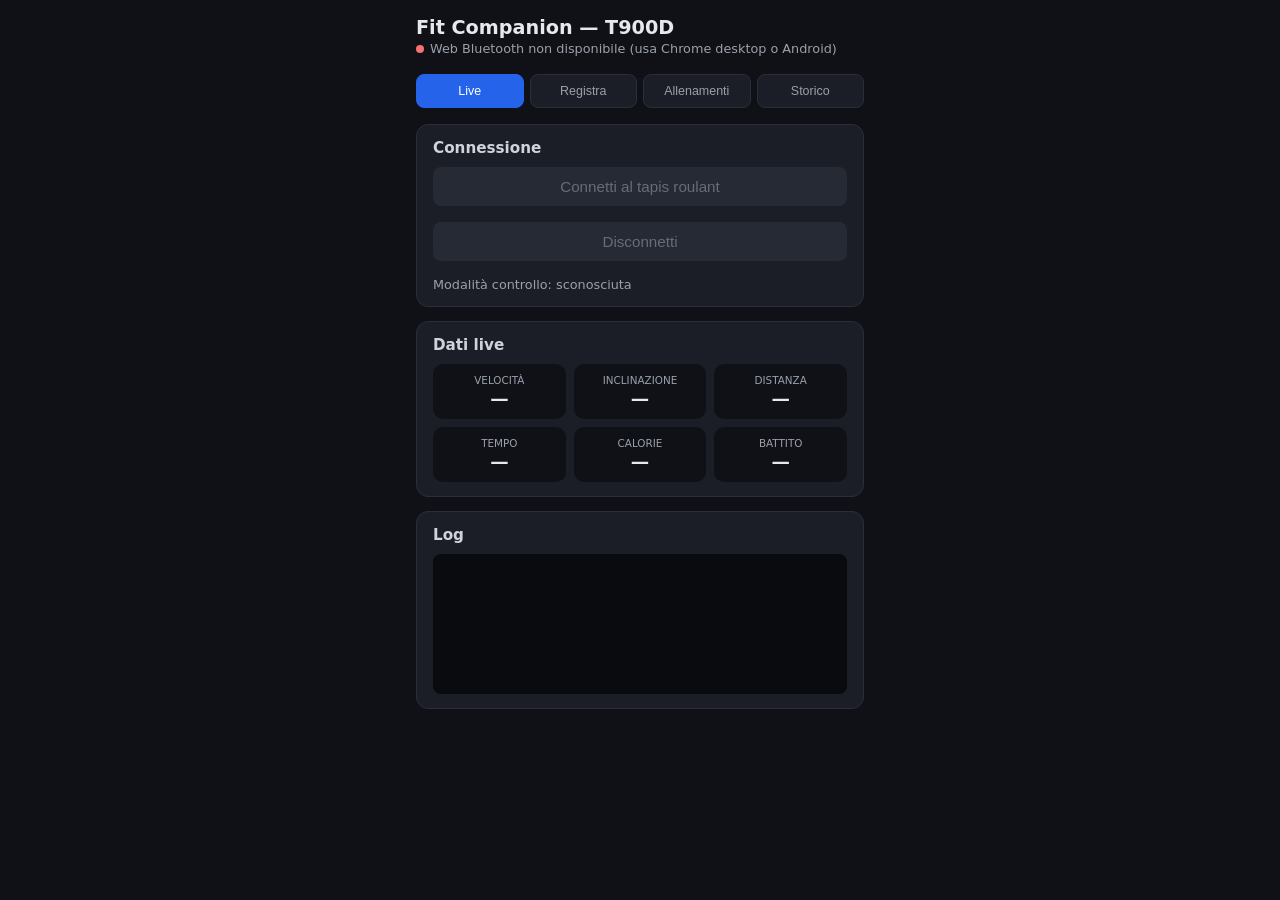
<file: index.html>
<!DOCTYPE html>
<html lang="it">
<head>
<meta charset="UTF-8">
<meta name="viewport" content="width=device-width, initial-scale=1, viewport-fit=cover">
<meta name="theme-color" content="#0f1117">
<title>Fit Companion T900D</title>
<link rel="stylesheet" href="style.css">
<link rel="manifest" href="manifest.json">
<link rel="icon" href="icon-192.png">
<link rel="apple-touch-icon" href="icon-192.png">
</head>
<body>

<header>
  <h1>Fit Companion &mdash; T900D</h1>
  <div class="status-line">
    <span class="dot" id="connDot"></span>
    <span id="connText">Non connesso</span>
  </div>
</header>

<nav class="tabs">
  <button data-screen="live" class="active">Live</button>
  <button data-screen="record">Registra</button>
  <button data-screen="library">Allenamenti</button>
  <button data-screen="history">Storico</button>
</nav>

<!-- SCHERMATA: LIVE / CONNESSIONE -->
<section id="screen-live" class="screen active">
  <div class="card">
    <h2>Connessione</h2>
    <div class="row">
      <button class="btn block" id="btnConnect">Connetti al tapis roulant</button>
      <button class="btn secondary block" id="btnDisconnect" disabled>Disconnetti</button>
    </div>
    <div class="status-line" id="controlModeText">Modalit&agrave; controllo: sconosciuta</div>
  </div>

  <div class="card">
    <h2>Dati live</h2>
    <div class="telemetry-grid">
      <div class="tile"><div class="label">Velocit&agrave;</div><div class="value" id="tSpeed">&mdash;</div></div>
      <div class="tile"><div class="label">Inclinazione</div><div class="value" id="tIncline">&mdash;</div></div>
      <div class="tile"><div class="label">Distanza</div><div class="value" id="tDistance">&mdash;</div></div>
      <div class="tile"><div class="label">Tempo</div><div class="value" id="tElapsed">&mdash;</div></div>
      <div class="tile"><div class="label">Calorie</div><div class="value" id="tCalories">&mdash;</div></div>
      <div class="tile"><div class="label">Battito</div><div class="value" id="tHr">&mdash;</div></div>
    </div>
  </div>

  <div class="card" id="executionCard" hidden>
    <h2><span id="execWorkoutName">Allenamento in corso</span> <span class="badge" id="execModeBadge">&mdash;</span></h2>
    <div class="big-metric">
      <div class="value" id="execCountdown">--:--</div>
      <div class="label" id="execCurrentStep">&mdash;</div>
    </div>
    <p class="step-preview" id="execNextStep"></p>
    <button class="btn danger block" id="btnStopExecution">Interrompi allenamento</button>
  </div>

  <div class="card" id="manualControlCard" hidden>
    <h2>Controllo manuale</h2>
    <div class="row">
      <button class="btn secondary" id="btnStart">Start/Resume</button>
      <button class="btn danger" id="btnStop">Stop</button>
    </div>
    <div class="row">
      <input type="number" id="inSpeed" step="0.1" min="0" max="20" value="4.0" style="width:90px">
      <button class="btn secondary" id="btnSetSpeed">Imposta velocit&agrave; (km/h)</button>
    </div>
    <div class="row">
      <input type="number" id="inIncline" step="0.5" min="0" max="15" value="1.0" style="width:90px">
      <button class="btn secondary" id="btnSetIncline">Imposta inclinazione (%)</button>
    </div>
    <p class="step-preview" id="inclineNote" hidden>Questo tapis roulant non dichiara supporto al controllo remoto dell'inclinazione (verificato leggendo le sue funzionalità FTMS) — regolala manualmente sui tasti fisici.</p>
  </div>

  <div class="card">
    <h2>Log</h2>
    <div class="log-box" id="log"></div>
  </div>
</section>

<!-- SCHERMATA: REGISTRAZIONE -->
<section id="screen-record" class="screen">
  <div class="card" id="recordIdleCard">
    <h2>Registra un allenamento libero</h2>
    <p class="step-preview">
      Avvia la registrazione, poi regola manualmente velocit&agrave; e inclinazione (sui tasti fisici del tapis roulant,
      o da qui se il controllo remoto &egrave; disponibile). L'app registra ogni cambiamento in tempo reale.
    </p>
    <button class="btn block" id="btnStartRecording" disabled>Inizia registrazione</button>
    <p class="step-preview" id="recordDisabledHint">Connettiti al tapis roulant dalla scheda Live per iniziare.</p>
  </div>

  <div class="card" id="recordActiveCard" hidden>
    <div class="big-metric">
      <div class="value" id="recElapsed">00:00</div>
      <div class="label">Registrazione in corso &mdash; <span id="recStepCount">0</span> cambi rilevati</div>
    </div>
    <div class="telemetry-grid">
      <div class="tile"><div class="label">Velocit&agrave; ora</div><div class="value" id="recSpeed">&mdash;</div></div>
      <div class="tile"><div class="label">Inclinazione ora</div><div class="value" id="recIncline">&mdash;</div></div>
    </div>
    <button class="btn danger block" id="btnStopRecording" style="margin-top:10px">Ferma registrazione</button>
  </div>

  <div class="card" id="saveChoiceCard" hidden>
    <h2>Allenamento terminato</h2>
    <p class="step-preview" id="saveChoiceSummary"></p>
    <div class="save-choice">
      <button class="btn secondary block" id="btnDiscard">Non salvare</button>
      <div class="row">
        <input type="text" id="inTemplateName" placeholder="Nome allenamento (es. Corsa media 30 min)" style="flex:1">
      </div>
      <button class="btn block" id="btnSaveAsIs">Salva come preferito</button>
      <div class="row">
        <input type="number" id="inScalePercent" value="10" min="1" max="100" style="width:70px">
        <span class="step-preview">% pi&ugrave; difficile</span>
      </div>
      <button class="btn secondary block" id="btnSaveScaled">Salva e crea variante pi&ugrave; difficile</button>
    </div>
  </div>
</section>

<!-- SCHERMATA: LIBRERIA -->
<section id="screen-library" class="screen">
  <div class="card">
    <h2>Crea un nuovo allenamento</h2>
    <div class="row">
      <input type="text" id="inBuilderName" placeholder="Nome allenamento" style="flex:1">
    </div>
    <div id="builderSteps"></div>
    <div class="row">
      <button class="btn secondary" id="btnAddBuilderStep" type="button">+ Aggiungi step</button>
    </div>
    <button class="btn block" id="btnSaveBuilder">Salva allenamento</button>
  </div>

  <div class="card">
    <h2>Allenamenti salvati</h2>
    <div id="templateList"></div>
    <div class="empty-state" id="templateEmpty">Nessun allenamento salvato ancora. Registrane uno nella scheda "Registra".</div>
  </div>

  <div class="card" id="stepEditorCard" hidden>
    <h2 id="stepEditorTitle">Modifica allenamento</h2>
    <div class="row">
      <input type="text" id="editTemplateName" placeholder="Nome allenamento" style="flex:1">
    </div>
    <div id="editSteps"></div>
    <div class="row">
      <button class="btn secondary" id="btnAddEditStep" type="button">+ Aggiungi step</button>
    </div>
    <div class="row">
      <button class="btn secondary" id="btnCancelEdit" type="button">Annulla</button>
      <button class="btn" id="btnConfirmEdit" type="button" style="flex:1">Conferma</button>
    </div>
  </div>

</section>

<!-- SCHERMATA: STORICO -->
<section id="screen-history" class="screen">
  <div class="card">
    <h2>Log allenamenti</h2>
    <div id="historyList"></div>
    <div class="empty-state" id="historyEmpty">Nessun allenamento ancora completato. Avviane uno dalla scheda "Allenamenti".</div>
  </div>
</section>

<script src="app.js"></script>
</body>
</html>
</file>
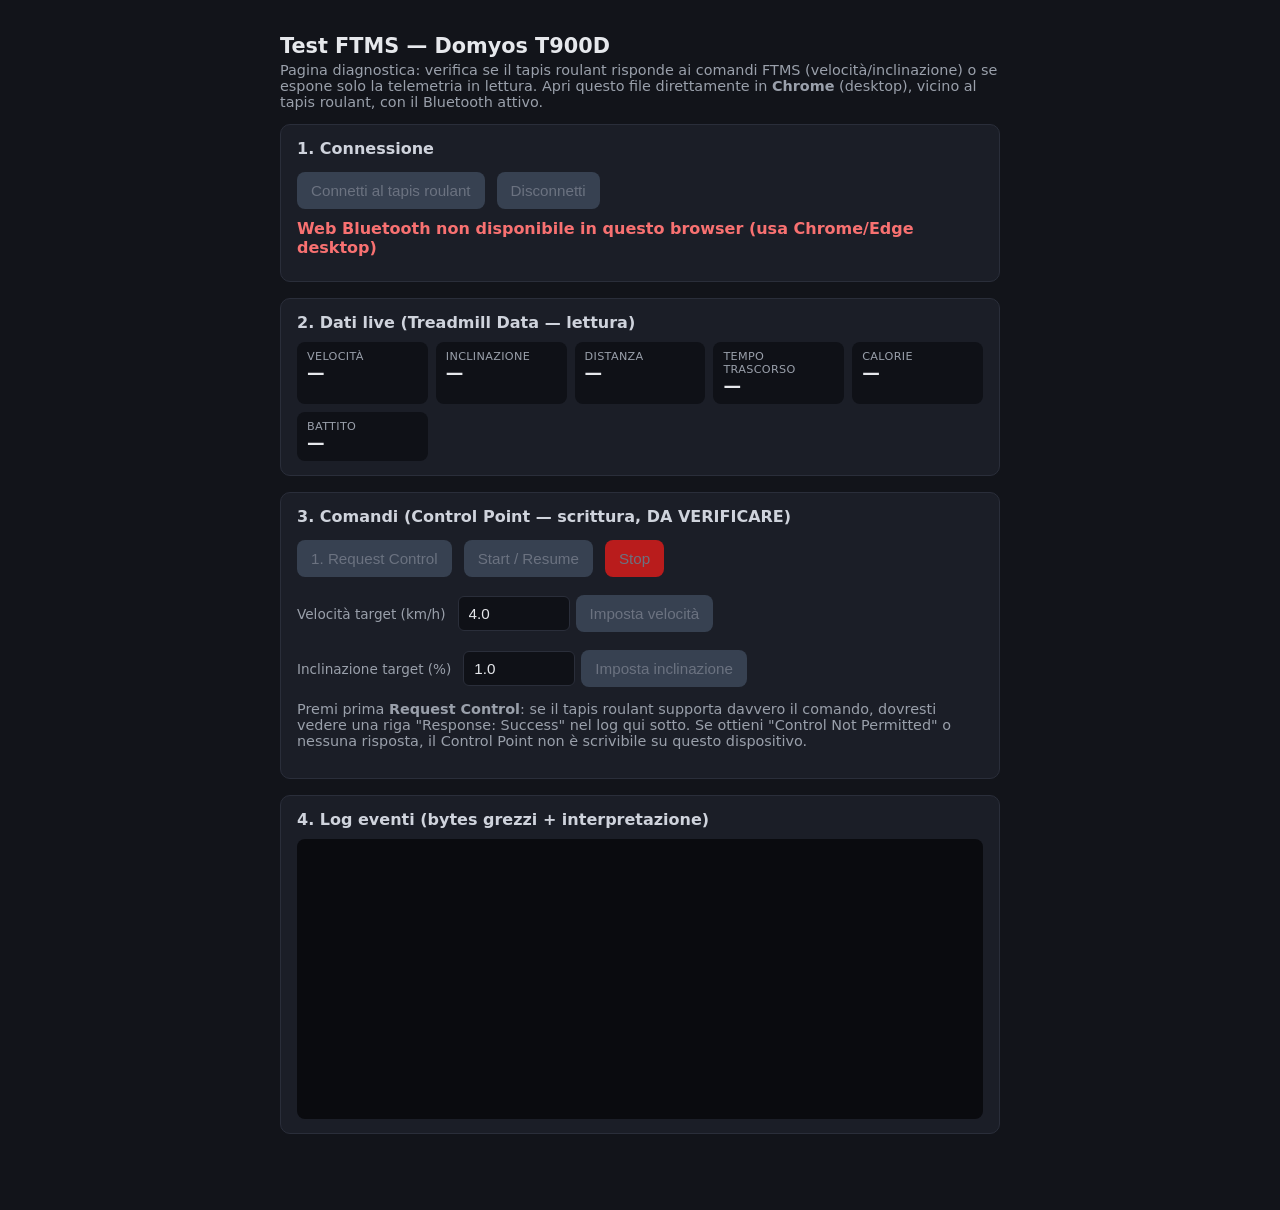
<file: test-ftms.html>
<!DOCTYPE html>
<html lang="it">
<head>
<meta charset="UTF-8">
<title>Test FTMS - Domyos T900D</title>
<style>
  :root { color-scheme: dark; }
  body {
    background: #12141a;
    color: #e6e8ec;
    font-family: system-ui, -apple-system, "Segoe UI", sans-serif;
    max-width: 720px;
    margin: 0 auto;
    padding: 20px 16px 60px;
  }
  h1 { font-size: 1.3rem; margin-bottom: 4px; }
  p.sub { color: #9aa0ab; margin-top: 0; font-size: 0.9rem; }
  section {
    background: #1b1e27;
    border: 1px solid #2a2e3a;
    border-radius: 10px;
    padding: 14px 16px;
    margin-bottom: 16px;
  }
  h2 { font-size: 1rem; margin: 0 0 10px; color: #cfd3dc; }
  .status { font-weight: 600; }
  .status.ok { color: #4ade80; }
  .status.bad { color: #f87171; }
  .status.warn { color: #fbbf24; }
  button {
    background: #2563eb;
    color: white;
    border: none;
    border-radius: 8px;
    padding: 10px 14px;
    font-size: 0.95rem;
    cursor: pointer;
    margin: 4px 6px 4px 0;
  }
  button:disabled { background: #374151; color: #6b7280; cursor: not-allowed; }
  button.danger { background: #b91c1c; }
  input[type=number] {
    background: #0f1117;
    border: 1px solid #2a2e3a;
    color: #e6e8ec;
    border-radius: 6px;
    padding: 8px 10px;
    width: 90px;
    font-size: 0.95rem;
  }
  label { display: inline-block; margin-right: 6px; color: #9aa0ab; font-size: 0.85rem; }
  .row { margin-bottom: 10px; display: flex; align-items: center; flex-wrap: wrap; gap: 6px; }
  .telemetry { display: grid; grid-template-columns: repeat(auto-fill, minmax(120px, 1fr)); gap: 8px; }
  .tile { background: #0f1117; border-radius: 8px; padding: 8px 10px; }
  .tile .label { font-size: 0.7rem; color: #9aa0ab; text-transform: uppercase; letter-spacing: 0.03em; }
  .tile .value { font-size: 1.1rem; font-weight: 600; }
  #log {
    background: #0a0b0f;
    border-radius: 8px;
    padding: 10px;
    height: 260px;
    overflow-y: auto;
    font-family: "Consolas", "SFMono-Regular", monospace;
    font-size: 0.78rem;
    white-space: pre-wrap;
    word-break: break-all;
  }
  .log-line { margin-bottom: 3px; }
  .log-line.rx { color: #93c5fd; }
  .log-line.tx { color: #fcd34d; }
  .log-line.err { color: #f87171; }
  .log-line.info { color: #9aa0ab; }
</style>
</head>
<body>

<h1>Test FTMS &mdash; Domyos T900D</h1>
<p class="sub">
  Pagina diagnostica: verifica se il tapis roulant risponde ai comandi FTMS (velocità/inclinazione)
  o se espone solo la telemetria in lettura. Apri questo file direttamente in <strong>Chrome</strong> (desktop),
  vicino al tapis roulant, con il Bluetooth attivo.
</p>

<section>
  <h2>1. Connessione</h2>
  <div class="row">
    <button id="btnConnect">Connetti al tapis roulant</button>
    <button id="btnDisconnect" disabled>Disconnetti</button>
    <span id="connStatus" class="status">Non connesso</span>
  </div>
</section>

<section>
  <h2>2. Dati live (Treadmill Data — lettura)</h2>
  <div class="telemetry">
    <div class="tile"><div class="label">Velocità</div><div class="value" id="tSpeed">&mdash;</div></div>
    <div class="tile"><div class="label">Inclinazione</div><div class="value" id="tIncline">&mdash;</div></div>
    <div class="tile"><div class="label">Distanza</div><div class="value" id="tDistance">&mdash;</div></div>
    <div class="tile"><div class="label">Tempo trascorso</div><div class="value" id="tElapsed">&mdash;</div></div>
    <div class="tile"><div class="label">Calorie</div><div class="value" id="tCalories">&mdash;</div></div>
    <div class="tile"><div class="label">Battito</div><div class="value" id="tHr">&mdash;</div></div>
  </div>
</section>

<section>
  <h2>3. Comandi (Control Point — scrittura, DA VERIFICARE)</h2>
  <div class="row">
    <button id="btnRequestControl" disabled>1. Request Control</button>
    <button id="btnStart" disabled>Start / Resume</button>
    <button id="btnStop" disabled class="danger">Stop</button>
  </div>
  <div class="row">
    <label>Velocità target (km/h)</label>
    <input type="number" id="inSpeed" min="0" max="20" step="0.1" value="4.0">
    <button id="btnSetSpeed" disabled>Imposta velocità</button>
  </div>
  <div class="row">
    <label>Inclinazione target (%)</label>
    <input type="number" id="inIncline" min="0" max="15" step="0.5" value="1.0">
    <button id="btnSetIncline" disabled>Imposta inclinazione</button>
  </div>
  <p class="sub" style="margin-top:8px;">
    Premi prima <strong>Request Control</strong>: se il tapis roulant supporta davvero il comando,
    dovresti vedere una riga "Response: Success" nel log qui sotto. Se ottieni "Control Not Permitted"
    o nessuna risposta, il Control Point non è scrivibile su questo dispositivo.
  </p>
</section>

<section>
  <h2>4. Log eventi (bytes grezzi + interpretazione)</h2>
  <div id="log"></div>
</section>

<script>
const FTMS_SERVICE = 0x1826;
const TREADMILL_DATA_CHAR = 0x2acd;
const CONTROL_POINT_CHAR = 0x2ad9;

let device = null;
let server = null;
let controlPointChar = null;

const logEl = document.getElementById('log');
function log(msg, cls) {
  const line = document.createElement('div');
  line.className = 'log-line ' + (cls || 'info');
  const time = new Date().toLocaleTimeString('it-IT', { hour12: false });
  line.textContent = `[${time}] ${msg}`;
  logEl.appendChild(line);
  logEl.scrollTop = logEl.scrollHeight;
}

function bytesToHex(dataView) {
  let out = [];
  for (let i = 0; i < dataView.byteLength; i++) {
    out.push(dataView.getUint8(i).toString(16).padStart(2, '0'));
  }
  return out.join(' ');
}

function setStatus(text, kind) {
  const el = document.getElementById('connStatus');
  el.textContent = text;
  el.className = 'status ' + (kind || '');
}

function setControlsEnabled(enabled) {
  ['btnRequestControl', 'btnStart', 'btnStop', 'btnSetSpeed', 'btnSetIncline'].forEach(id => {
    document.getElementById(id).disabled = !enabled;
  });
}

// --- Parsing Treadmill Data (0x2ACD) secondo spec Bluetooth FTMS ---
function parseTreadmillData(dataView) {
  let offset = 0;
  const flags = dataView.getUint16(offset, true); offset += 2;
  log(`RX Treadmill Data — flags=0x${flags.toString(16).padStart(4,'0')} bytes=[${bytesToHex(dataView)}]`, 'rx');

  const hasFlag = bit => (flags & (1 << bit)) !== 0;

  // Bit 0 = "More Data": se 0, la velocità istantanea È presente (unico flag invertito)
  if (!hasFlag(0)) {
    const speed = dataView.getUint16(offset, true) / 100; offset += 2;
    document.getElementById('tSpeed').textContent = speed.toFixed(2) + ' km/h';
  }
  if (hasFlag(1)) { offset += 2; } // Average Speed (non mostrata)
  if (hasFlag(2)) {
    const b0 = dataView.getUint8(offset);
    const b1 = dataView.getUint8(offset + 1);
    const b2 = dataView.getUint8(offset + 2);
    const distance = b0 | (b1 << 8) | (b2 << 16);
    offset += 3;
    document.getElementById('tDistance').textContent = distance + ' m';
  }
  if (hasFlag(3)) {
    const incline = dataView.getInt16(offset, true) / 10; offset += 2;
    offset += 2; // Ramp Angle Setting, non mostrato
    document.getElementById('tIncline').textContent = incline.toFixed(1) + ' %';
  }
  if (hasFlag(4)) { offset += 4; } // Elevation gain (+/-)
  if (hasFlag(5)) { offset += 1; } // Instantaneous Pace
  if (hasFlag(6)) { offset += 1; } // Average Pace
  if (hasFlag(7)) {
    const totalEnergy = dataView.getUint16(offset, true); offset += 2;
    offset += 2; // Energy per hour
    offset += 1; // Energy per minute
    document.getElementById('tCalories').textContent = totalEnergy + ' kcal';
  }
  if (hasFlag(8)) {
    const hr = dataView.getUint8(offset); offset += 1;
    document.getElementById('tHr').textContent = hr + ' bpm';
  }
  if (hasFlag(9)) { offset += 1; } // MET
  if (hasFlag(10)) {
    const elapsed = dataView.getUint16(offset, true); offset += 2;
    document.getElementById('tElapsed').textContent = elapsed + ' s';
  }
  if (hasFlag(11)) { offset += 2; } // Remaining time
  if (hasFlag(12)) { offset += 4; } // Force on belt + power
}

function onTreadmillData(event) {
  try {
    parseTreadmillData(event.target.value);
  } catch (e) {
    log('Errore nel parsing dei dati: ' + e.message, 'err');
  }
}

const RESULT_CODES = {
  1: 'Success',
  2: 'Op Code Not Supported',
  3: 'Invalid Parameter',
  4: 'Operation Failed',
  5: 'Control Not Permitted'
};

function onControlPointResponse(event) {
  const dv = event.target.value;
  log(`RX Control Point response — bytes=[${bytesToHex(dv)}]`, 'rx');
  if (dv.byteLength >= 3 && dv.getUint8(0) === 0x80) {
    const requestOpCode = dv.getUint8(1);
    const resultCode = dv.getUint8(2);
    const resultText = RESULT_CODES[resultCode] || `Sconosciuto (${resultCode})`;
    const kind = resultCode === 1 ? 'rx' : 'err';
    log(`  -> Risposta al comando 0x${requestOpCode.toString(16)}: ${resultText}`, kind);
  }
}

async function connect() {
  try {
    log('Apro il selettore dispositivi Bluetooth...', 'info');
    device = await navigator.bluetooth.requestDevice({
      filters: [
        { services: [FTMS_SERVICE] },
        { namePrefix: 'domyos-tc-' } // prefisso nome BLE usato dai tapis roulant Domyos (scoperto dall'SDK di Kinomap)
      ],
      optionalServices: [FTMS_SERVICE]
    });
    log(`Dispositivo selezionato: ${device.name || '(senza nome)'}`, 'info');

    device.addEventListener('gattserverdisconnected', onDisconnected);

    server = await device.gatt.connect();
    const service = await server.getPrimaryService(FTMS_SERVICE);

    const treadmillChar = await service.getCharacteristic(TREADMILL_DATA_CHAR);
    await treadmillChar.startNotifications();
    treadmillChar.addEventListener('characteristicvaluechanged', onTreadmillData);
    log('Sottoscritto a Treadmill Data (0x2ACD).', 'info');

    try {
      controlPointChar = await service.getCharacteristic(CONTROL_POINT_CHAR);
      await controlPointChar.startNotifications();
      controlPointChar.addEventListener('characteristicvaluechanged', onControlPointResponse);
      log('Control Point (0x2AD9) trovato e sottoscritto per le risposte.', 'info');
      setControlsEnabled(true);
    } catch (e) {
      log('Control Point (0x2AD9) NON disponibile su questo dispositivo: ' + e.message, 'err');
      setControlsEnabled(false);
    }

    setStatus('Connesso a ' + (device.name || 'tapis roulant'), 'ok');
    document.getElementById('btnConnect').disabled = true;
    document.getElementById('btnDisconnect').disabled = false;
  } catch (e) {
    log('Errore di connessione: ' + e.message, 'err');
    setStatus('Connessione fallita', 'bad');
  }
}

function onDisconnected() {
  setStatus('Disconnesso', 'warn');
  document.getElementById('btnConnect').disabled = false;
  document.getElementById('btnDisconnect').disabled = true;
  setControlsEnabled(false);
  log('Dispositivo disconnesso.', 'info');
}

function disconnect() {
  if (device && device.gatt.connected) {
    device.gatt.disconnect();
  }
}

async function writeControlPoint(bytes, label) {
  if (!controlPointChar) {
    log('Control Point non disponibile, impossibile inviare: ' + label, 'err');
    return;
  }
  try {
    const buf = new Uint8Array(bytes);
    log(`TX ${label} — bytes=[${bytesToHex(new DataView(buf.buffer))}]`, 'tx');
    await controlPointChar.writeValueWithResponse(buf);
  } catch (e) {
    log(`Errore inviando "${label}": ${e.message}`, 'err');
  }
}

function requestControl() {
  writeControlPoint([0x00], 'Request Control');
}

function setTargetSpeed() {
  const kmh = parseFloat(document.getElementById('inSpeed').value);
  const raw = Math.round(kmh * 100); // risoluzione 0.01 km/h
  writeControlPoint([0x02, raw & 0xff, (raw >> 8) & 0xff], `Set Target Speed (${kmh} km/h)`);
}

function setTargetIncline() {
  const pct = parseFloat(document.getElementById('inIncline').value);
  let raw = Math.round(pct * 10); // risoluzione 0.1%
  if (raw < 0) raw = 0x10000 + raw; // complemento a 2 su 16 bit se negativo
  writeControlPoint([0x03, raw & 0xff, (raw >> 8) & 0xff], `Set Target Inclination (${pct} %)`);
}

function start() {
  writeControlPoint([0x07], 'Start / Resume');
}

function stop() {
  writeControlPoint([0x08, 0x01], 'Stop');
}

document.getElementById('btnConnect').addEventListener('click', connect);
document.getElementById('btnDisconnect').addEventListener('click', disconnect);
document.getElementById('btnRequestControl').addEventListener('click', requestControl);
document.getElementById('btnSetSpeed').addEventListener('click', setTargetSpeed);
document.getElementById('btnSetIncline').addEventListener('click', setTargetIncline);
document.getElementById('btnStart').addEventListener('click', start);
document.getElementById('btnStop').addEventListener('click', stop);

if (!navigator.bluetooth) {
  setStatus('Web Bluetooth non disponibile in questo browser (usa Chrome/Edge desktop)', 'bad');
  document.getElementById('btnConnect').disabled = true;
}
</script>

</body>
</html>
</file>
<file: style.css>
:root { color-scheme: dark; }

* { box-sizing: border-box; }

body {
  background: #0f1117;
  color: #e6e8ec;
  font-family: system-ui, -apple-system, "Segoe UI", sans-serif;
  margin: 0;
  padding: 0 16px 90px;
  max-width: 480px;
  margin-inline: auto;
}

header {
  padding: 16px 0 8px;
  position: sticky;
  top: 0;
  background: #0f1117;
  z-index: 10;
}

header h1 {
  font-size: 1.2rem;
  margin: 0 0 2px;
}

.status-line {
  font-size: 0.8rem;
  color: #9aa0ab;
  display: flex;
  align-items: center;
  gap: 6px;
}

.dot {
  width: 8px;
  height: 8px;
  border-radius: 50%;
  background: #4b5563;
  display: inline-block;
}
.dot.ok { background: #4ade80; }
.dot.bad { background: #f87171; }
.dot.warn { background: #fbbf24; }

nav.tabs {
  display: flex;
  gap: 6px;
  margin: 10px 0 4px;
  position: sticky;
  top: 52px;
  background: #0f1117;
  z-index: 9;
  padding-bottom: 6px;
}
nav.tabs button {
  flex: 1;
  background: #1b1e27;
  color: #9aa0ab;
  border: 1px solid #2a2e3a;
  border-radius: 8px;
  padding: 9px 4px;
  font-size: 0.78rem;
  cursor: pointer;
}
nav.tabs button.active {
  background: #2563eb;
  color: white;
  border-color: #2563eb;
}

section.screen { display: none; padding-top: 6px; }
section.screen.active { display: block; }

.card {
  background: #1b1e27;
  border: 1px solid #2a2e3a;
  border-radius: 12px;
  padding: 14px 16px;
  margin-bottom: 14px;
}

.card h2 {
  font-size: 0.95rem;
  margin: 0 0 10px;
  color: #cfd3dc;
}

button.btn {
  background: #2563eb;
  color: white;
  border: none;
  border-radius: 8px;
  padding: 11px 16px;
  font-size: 0.95rem;
  cursor: pointer;
}
button.btn.secondary { background: #374151; }
button.btn.danger { background: #b91c1c; }
button.btn:disabled { background: #262a35; color: #666c78; cursor: not-allowed; }
button.btn.block { width: 100%; margin-bottom: 8px; }

.row { display: flex; gap: 8px; flex-wrap: wrap; align-items: center; margin-bottom: 8px; }

input[type=text], input[type=number], select {
  background: #0f1117;
  border: 1px solid #2a2e3a;
  color: #e6e8ec;
  border-radius: 8px;
  padding: 9px 10px;
  font-size: 0.95rem;
}

.telemetry-grid {
  display: grid;
  grid-template-columns: repeat(3, 1fr);
  gap: 8px;
}
.tile {
  background: #0f1117;
  border-radius: 10px;
  padding: 10px 8px;
  text-align: center;
}
.tile .label { font-size: 0.65rem; color: #9aa0ab; text-transform: uppercase; }
.tile .value { font-size: 1.15rem; font-weight: 700; margin-top: 2px; }

.big-metric {
  text-align: center;
  padding: 18px 0 8px;
}
.big-metric .value { font-size: 2.6rem; font-weight: 800; }
.big-metric .label { color: #9aa0ab; font-size: 0.8rem; margin-top: 2px; }

.template-item {
  background: #0f1117;
  border-radius: 10px;
  padding: 12px;
  margin-bottom: 10px;
}
.template-item .name { font-weight: 700; margin-bottom: 2px; }
.template-item .meta { font-size: 0.75rem; color: #9aa0ab; margin-bottom: 8px; }

.step-preview {
  font-size: 0.75rem;
  color: #9aa0ab;
  margin-top: 4px;
  word-break: break-word;
}

.empty-state {
  text-align: center;
  color: #6b7280;
  padding: 30px 10px;
  font-size: 0.9rem;
}

.badge {
  display: inline-block;
  font-size: 0.68rem;
  padding: 2px 8px;
  border-radius: 999px;
  background: #263047;
  color: #93c5fd;
  margin-left: 6px;
}
.badge.guided { background: #3a2f1f; color: #fbbf24; }

.log-box {
  background: #0a0b0f;
  border-radius: 8px;
  padding: 8px;
  height: 140px;
  overflow-y: auto;
  font-family: Consolas, monospace;
  font-size: 0.7rem;
  white-space: pre-wrap;
  word-break: break-all;
  color: #9aa0ab;
}

.save-choice {
  display: flex;
  flex-direction: column;
  gap: 8px;
}

[hidden] { display: none !important; }
</file>
